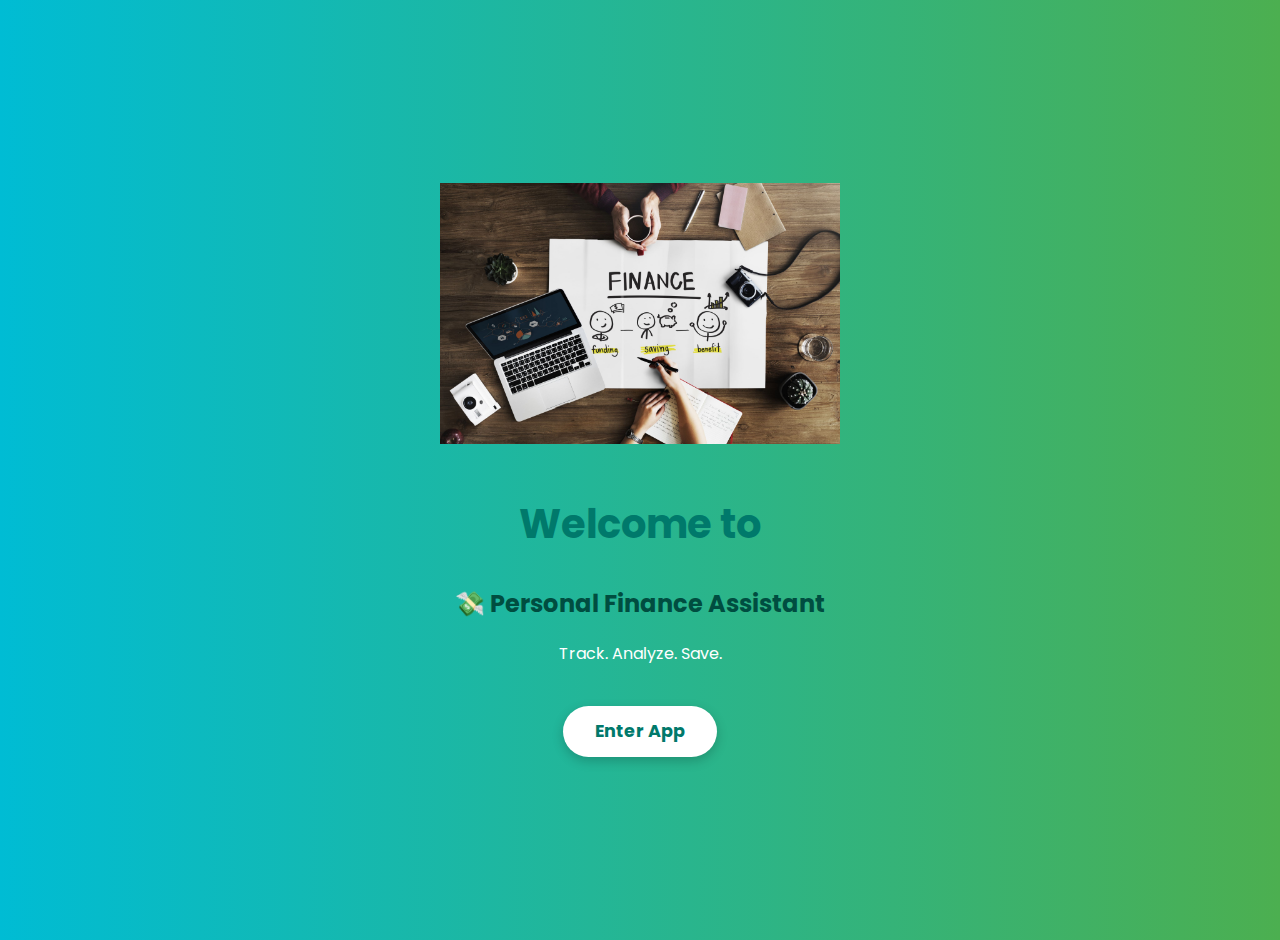
<file: index.html>
<!DOCTYPE html>
<html lang="en">
<head>
  <meta charset="UTF-8" />
  <meta name="viewport" content="width=device-width, initial-scale=1.0" />
  <title>Welcome | Personal Finance Assistant</title>
  <link rel="stylesheet" href="style.css" />
</head>
<body class="landing">
  <div class="landing-content fade-in">
    <img src="financelogo.jpg" alt="Finance Logo" class="logo" />
    <h1>Welcome to</h1>
    <h2>💸 Personal Finance Assistant</h2>
    <p>Track. Analyze. Save.</p>
    <a href="dashboard.html" class="enter-btn">Enter App</a>
  </div>
</body>
</html>
</file>
<file: style.css>
@import url('https://fonts.googleapis.com/css2?family=Poppins:wght@300;600&display=swap');

body {
  font-family: 'Poppins', sans-serif;
  background: linear-gradient(to right, #e0f7fa, #f1f8e9);
  margin: 0;
  padding: 20px;
  color: #333;
}

.container {
  max-width: 900px;
  margin: auto;
  background: white;
  padding: 2rem;
  border-radius: 20px;
  box-shadow: 0 8px 20px rgba(0, 0, 0, 0.1);
}

h1 {
  text-align: center;
  color: #00796b;
  font-size: 2.5rem;
  margin-bottom: 1rem;
}

h2 {
  margin-top: 2rem;
  color: #004d40;
}

.upload-box {
  display: block;
  background-color: #e0f2f1;
  padding: 1rem;
  border: 2px dashed #80cbc4;
  border-radius: 12px;
  text-align: center;
  margin-bottom: 2rem;
  cursor: pointer;
  color: #00796b;
  font-weight: bold;
  position: relative;
}

.upload-box input[type="file"] {
  display: none;
}

table {
  width: 100%;
  border-collapse: collapse;
  margin-top: 1rem;
  background-color: #fafafa;
  border-radius: 10px;
  overflow: hidden;
}

th, td {
  padding: 12px;
  border: 1px solid #ddd;
  text-align: center;
}

th {
  background-color: #004d40;
  color: white;
}

canvas {
  margin-top: 2rem;
  max-width: 100%;
}

.insight-box {
  margin-top: 2rem;
  padding: 1.2rem;
  border-radius: 12px;
  font-size: 1.1rem;
  font-weight: 600;
  background-color: #fff8e1;
  color: #795548;
  border-left: 8px solid #fbc02d;
  box-shadow: 0 3px 8px rgba(0,0,0,0.05);
}


/* === Landing Page Styles === */

body.landing {
  background: linear-gradient(to right, #00bcd4, #4caf50);
  color: white;
  font-family: 'Poppins', sans-serif;
  height: 100vh;
  display: flex;
  justify-content: center;
  align-items: center;
}

.landing-content {
  text-align: center;
  max-width: 500px;
  padding: 2rem;
  animation: fadeIn 1.5s ease-in-out;
}

.logo {
  width: 400px;
  margin-bottom: 1rem;
  animation: zoomIn 1s ease-in-out;
}

.enter-btn {
  display: inline-block;
  margin-top: 1.5rem;
  padding: 0.8rem 2rem;
  font-size: 1.1rem;
  background-color: #ffffff;
  color: #00796b;
  border: none;
  border-radius: 30px;
  text-decoration: none;
  font-weight: bold;
  box-shadow: 0 4px 12px rgba(0, 0, 0, 0.2);
  transition: 0.3s;
}

.enter-btn:hover {
  background-color: #eeeeee;
  transform: translateY(-2px);
}

/* === Animations === */
@keyframes fadeIn {
  from { opacity: 0; transform: translateY(20px); }
  to { opacity: 1; transform: translateY(0); }
}

@keyframes zoomIn {
  from { transform: scale(0.8); opacity: 0; }
  to { transform: scale(1); opacity: 1; }
}

body.dashboard-body {
  margin: 0;
  font-family: 'Poppins', sans-serif;
  display: flex;
  height: 100vh;
  background: #f0f4f8;
}

.sidebar {
  width: 250px;
  background-color: #00796b;
  color: white;
  padding: 2rem 1rem;
  height: 100vh;
  box-shadow: 2px 0 8px rgba(0, 0, 0, 0.1);
}

.sidebar h2 {
  font-size: 1.8rem;
  margin-bottom: 2rem;
}

.sidebar ul {
  list-style: none;
  padding: 0;
}

.sidebar ul li {
  padding: 10px;
  cursor: pointer;
  border-radius: 8px;
  margin: 10px 0;
}

.sidebar ul li:hover {
  background-color: #004d40;
}

.main-content {
  flex-grow: 1;
  padding: 2rem;
  overflow-y: auto;
}

header h1 {
  margin: 0;
  font-size: 2rem;
  color: #333;
}

.upload-box {
  display: block;
  background: #e0f2f1;
  border: 2px dashed #80cbc4;
  padding: 1rem;
  border-radius: 10px;
  text-align: center;
  margin: 2rem 0;
  cursor: pointer;
  color: #00796b;
  font-weight: bold;
  position: relative;
}

.upload-box input[type="file"] {
  display: none;
}

.table-section table {
  width: 100%;
  border-collapse: collapse;
  background-color: #fff;
  margin-top: 1rem;
  border-radius: 10px;
  overflow: hidden;
  box-shadow: 0 0 10px rgba(0,0,0,0.05);
}

.table-section th, .table-section td {
  padding: 12px;
  border: 1px solid #ddd;
  text-align: center;
}

.table-section th {
  background-color: #004d40;
  color: white;
}

.chart-section {
  margin-top: 2rem;
}

canvas {
  max-width: 100%;
}

.insight-box {
  margin-top: 2rem;
  background: #fff3cd;
  color: #856404;
  padding: 1rem;
  border-left: 8px solid #ffc107;
  border-radius: 10px;
  font-weight: 600;
}
</file>
